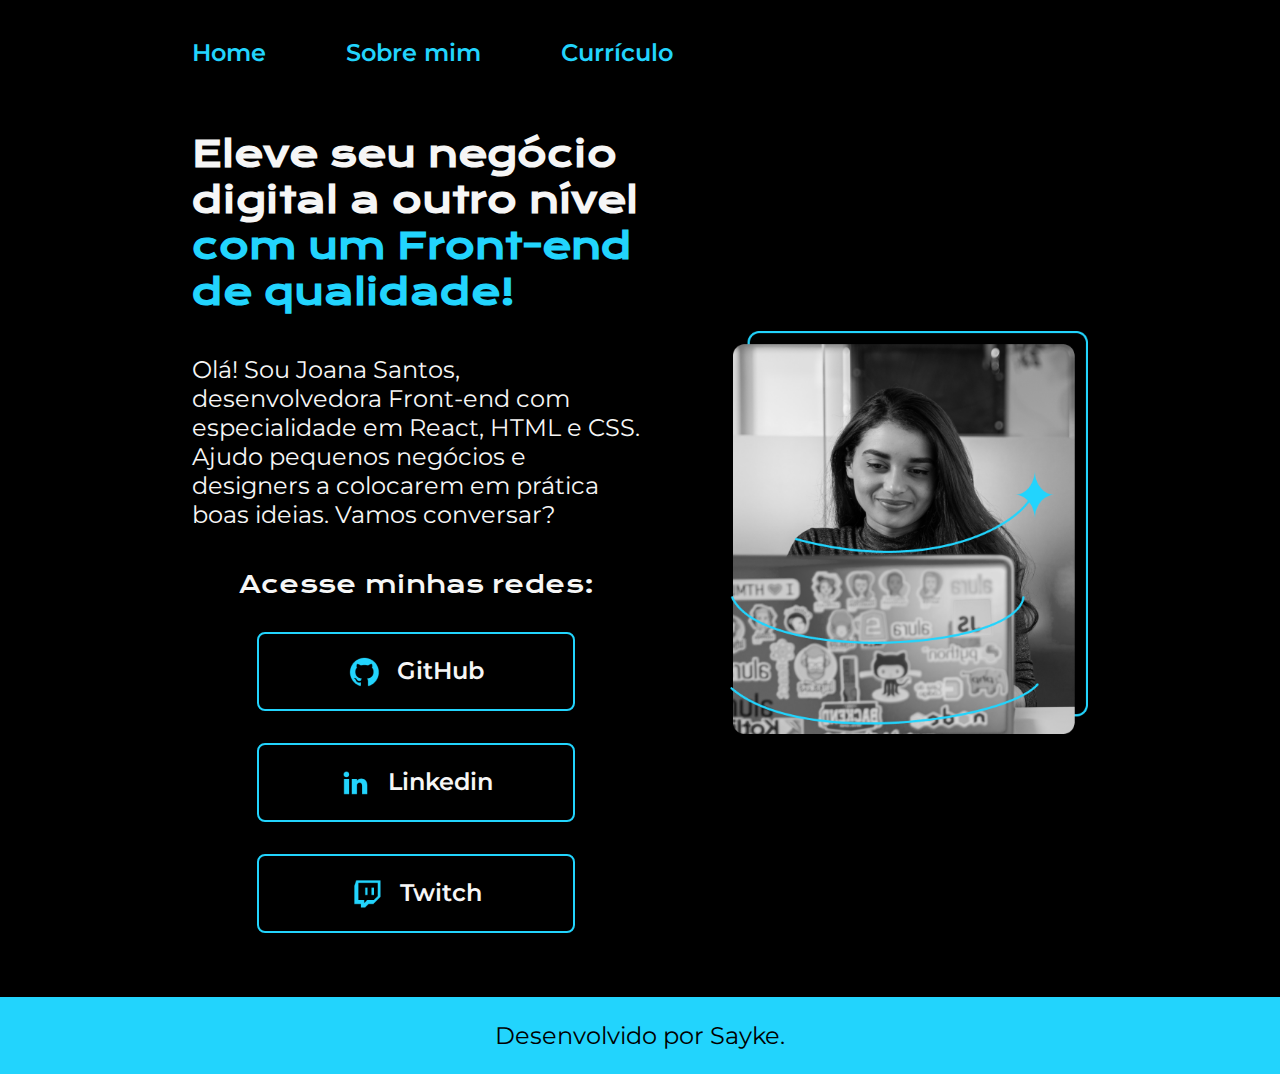
<file: index.html>
<!DOCTYPE html>
<html lang="pt-br">
<head>
    <meta charset="UTF-8">
    <meta http-equiv="X-UA-Compatible" content="IE=edge">
    <meta name="viewport" content="width=device-width, initial-scale=1.0">
    <link rel="stylesheet" href="./styles/style.css">
    <title>Portfolio</title>
</head>
<body>
    <header class="cabecalho">
        <nav class="cabecalho__menu">
            <a href="index.html" class="cabecalho__menu__link">Home</a>
            <a href="about.html" class="cabecalho__menu__link">Sobre mim</a>
            <a href="curriculo.html" class="cabecalho__menu__link">Currículo</a>
        </nav>
    </header>
    <main class="apresentacao">
        <section class="apresentacao__conteudo">
            <h1 class="apresentacao__conteudo__titulo">Eleve seu negócio digital a outro nível <strong class="titulo-destaque">com um Front-end de qualidade!</strong></h1>
            <p class="apresentacao__conteudo__texto">Olá! Sou Joana Santos, desenvolvedora Front-end com especialidade em React, HTML e CSS. Ajudo pequenos negócios e designers a colocarem em prática boas ideias. Vamos conversar?</p>
            <div class="apresentacao__links">
                <h1 class="subtitulo">Acesse minhas redes:</h1>
                <a href="" class="apresentacao__links__navegacao">
                    <img src="./assets/github.png" alt="">
                    GitHub
                </a>
                <a href="" class="apresentacao__links__navegacao">
                    <img src="./assets/linkedin.png" alt="">
                    Linkedin
                </a>
                <a href="" class="apresentacao__links__navegacao">
                    <img src="./assets/twitch.png" alt="">
                    Twitch
                </a>
            </div>
        </section>
        <img class="apresentacao__imagem" src="assets\Imagem.png" alt="Foto da Joana">
    </main>
    <footer class="rodape">
        <p>Desenvolvido por Sayke.</p>
    </footer>
</body>
</html>
</file>
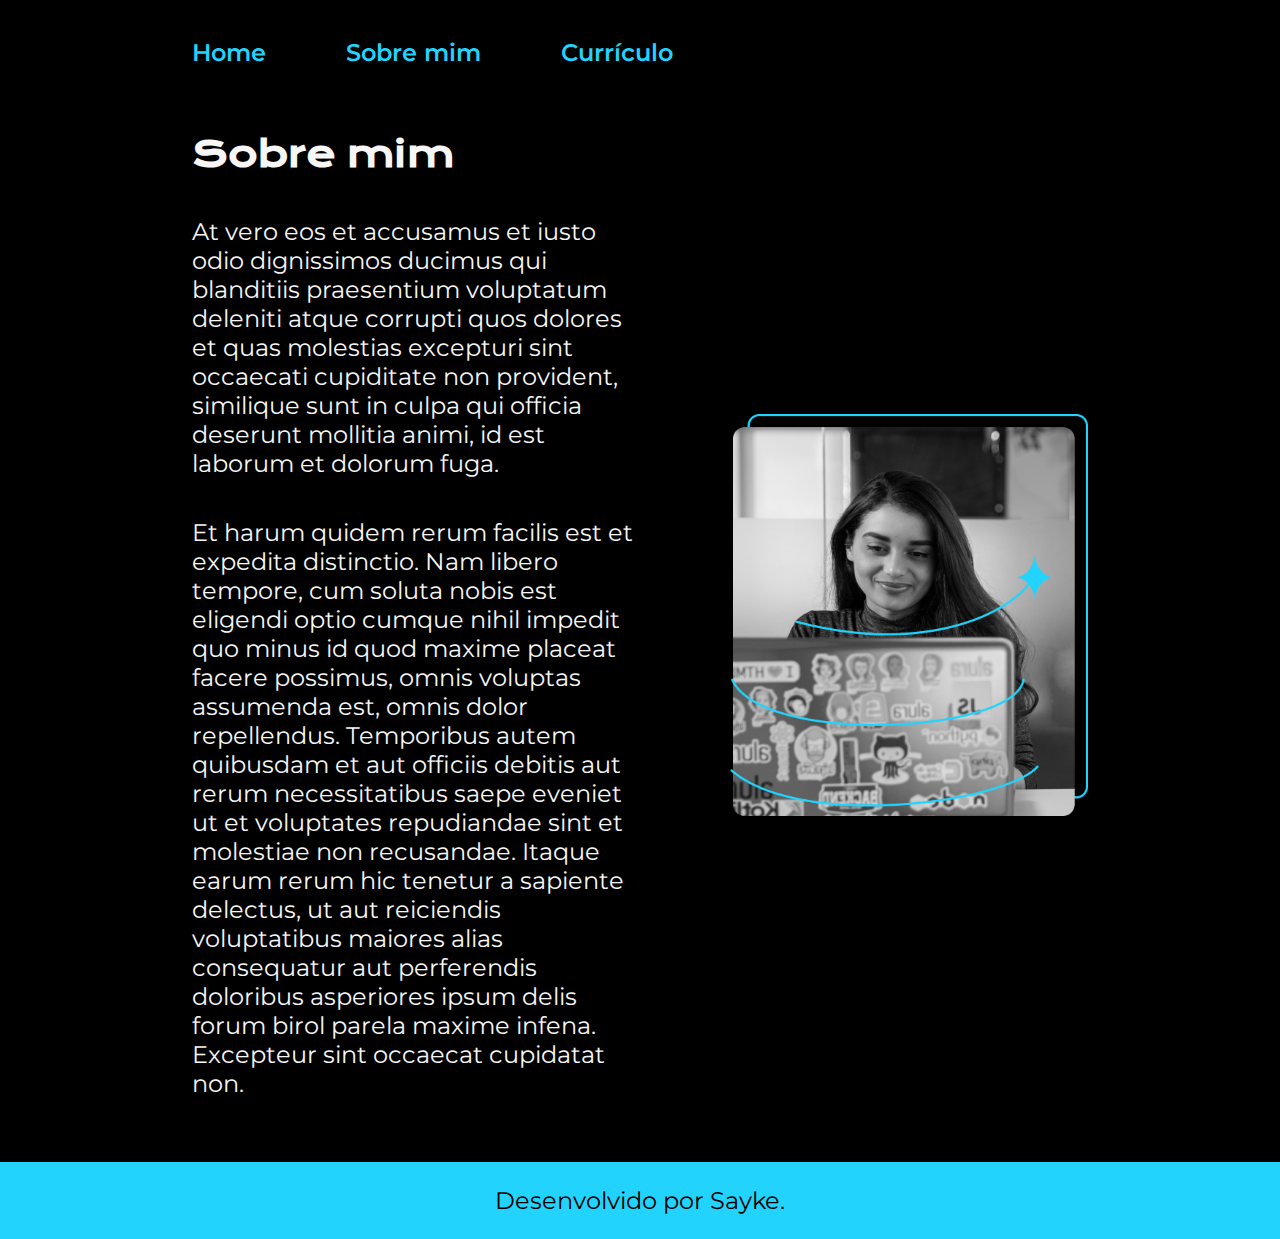
<file: about.html>
<!DOCTYPE html>
<html lang="pt-bt">
<head>
    <meta charset="UTF-8">
    <meta http-equiv="X-UA-Compatible" content="IE=edge">
    <meta name="viewport" content="width=device-width, initial-scale=1.0">
    <link rel="stylesheet" href="./styles/style.css">
    <title>Sobre mim</title>
</head>
<body>
    <header class="cabecalho">
        <nav class="cabecalho__menu">
            <a href="index.html" class="cabecalho__menu__link">Home</a>
            <a href="about.html" class="cabecalho__menu__link">Sobre mim</a>
            <a href="curriculo.html" class="cabecalho__menu__link">Currículo</a>
        </nav>
    </header>
    <main class="apresentacao">
        <section class="apresentacao__conteudo">
            <h1 class="apresentacao__conteudo__titulo">Sobre mim</h1>
            <p class="apresentacao__conteudo__texto">At vero eos et accusamus et iusto odio dignissimos ducimus qui blanditiis praesentium voluptatum deleniti atque corrupti quos dolores et quas molestias excepturi sint occaecati cupiditate non provident, similique sunt in culpa qui officia deserunt mollitia animi, id est laborum et dolorum fuga.</p>
            <p class="apresentacao__conteudo__texto">Et harum quidem rerum facilis est et expedita distinctio. Nam libero tempore, cum soluta nobis est eligendi optio cumque nihil impedit quo minus id quod maxime placeat facere possimus, omnis voluptas assumenda est, omnis dolor repellendus. Temporibus autem quibusdam et aut officiis debitis aut rerum necessitatibus saepe eveniet ut et voluptates repudiandae sint et molestiae non recusandae. Itaque earum rerum hic tenetur a sapiente delectus, ut aut reiciendis voluptatibus maiores alias consequatur aut perferendis doloribus asperiores ipsum delis forum birol parela maxime infena. Excepteur sint occaecat cupidatat non.</p>
        </section>
        <img class="apresentacao__imagem" src="assets\Imagem.png" alt="Foto da Joana">
    </main>
    <footer class="rodape">
        <p>Desenvolvido por Sayke.</p>
    </footer>
</body>
</html>
</file>
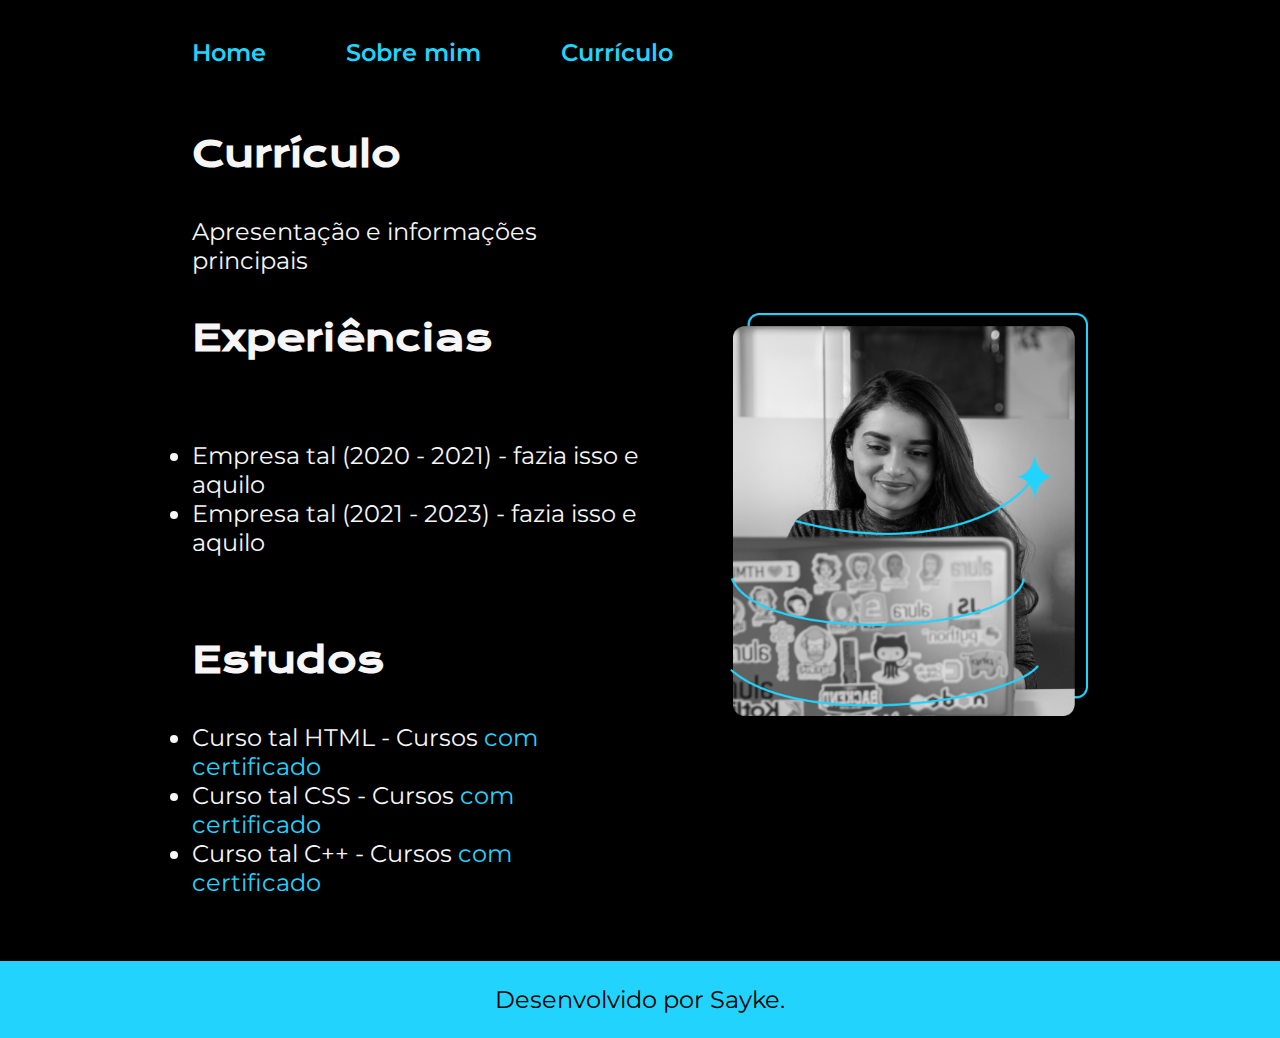
<file: curriculo.html>
<!DOCTYPE html>
<html lang="en">
<head>
    <meta charset="UTF-8">
    <meta http-equiv="X-UA-Compatible" content="IE=edge">
    <meta name="viewport" content="width=device-width, initial-scale=1.0">
    <link rel="stylesheet" href="./styles/style.css">
    <title>Currículo</title>
</head>
<body>
    <header class="cabecalho">
        <nav class="cabecalho__menu">
            <a href="index.html" class="cabecalho__menu__link">Home</a>
            <a href="about.html" class="cabecalho__menu__link">Sobre mim</a>
            <a href="curriculo.html" class="cabecalho__menu__link">Currículo</a>
        </nav>
    </header>
    <main class="apresentacao">
        <section class="apresentacao__conteudo">
            <h1 class="apresentacao__conteudo__titulo">Currículo</h1>
            <p class="apresentacao__conteudo__texto">
                Apresentação e informações principais
            </p>
            <h2 class="apresentacao__conteudo__titulo">Experiências</h2>
            <p class="apresentacao__conteudo__texto">
            <ul class="apresentacao__conteudo__texto">
                <li> Empresa tal (2020 - 2021) - fazia isso e aquilo </li>
                <li> Empresa tal (2021 - 2023) - fazia isso e aquilo </li>
            </ul>
            </p>
            <h2 class="apresentacao__conteudo__titulo">Estudos</h2>
            <div class="apresentacao__conteudo__texto">
            <ul class="apresentacao__conteudo__texto">
                <li>Curso tal HTML - Cursos <a href="linkdocertificado">com certificado</a> </li>
                <li>Curso tal CSS - Cursos <a href="linkdocertificado">com certificado</a></li>
                <li>Curso tal C++ - Cursos <a href="linkdocertificado">com certificado</a></li>
            </ul>
            </div>    
        </section>
        <img class="apresentacao__imagem" src="./assets/Imagem.png" alt="Foto da Joana Santos programando">
    </main>
    <footer class="rodape">
        <p>Desenvolvido por Sayke.</p>
    </footer>
</body>
</html>
</file>
<file: styles/style.css>
@import url('https://fonts.googleapis.com/css2?family=Krona+One&family=Montserrat&display=swap');

:root {
    --cor-primaria: #000;
    --cor-segundaria: #F6F6F6;
    --cor-terciaria: #22D4FD;

    --font-primaria: 'Krona One', sans-serif;
    --font-secundaria: 'Montserrat', sans-serif;
}

* {
    margin: 0;
    padding: 0;
}

body {
    /* height: 100vh; */
    box-sizing: border-box;
    background-color: var(--cor-primaria);
    color: #F6F6F6;
}

.apresentacao__conteudo__texto a{
    text-decoration: none;
    color: var(--cor-terciaria);
}

.cabecalho {
    padding: 3% 0% 0% 15%;
}

.cabecalho__menu {
    display: flex;
    gap: 80px;
}

.cabecalho__menu__link {
    font-family: var(--font-secundaria);
    font-weight: 600;
    font-size: 1.5rem;
    color: var(--cor-terciaria);
    text-decoration: none;
}

.apresentacao {
    padding: 5% 15%;
    gap: 82px;
    display: flex;
    align-items: center;
    justify-content: space-between;
}

.apresentacao__conteudo {
    width: 50%;
    display: flex;
    flex-direction: column;
    gap: 40px;
}

.apresentacao__conteudo__titulo {
    font-size: 2.25rem;
    font-family: var(--font-primaria);
}

.titulo-destaque {
    color: var(--cor-terciaria);
}

.apresentacao__conteudo__texto {
    font-size: 1.5rem;
    font-family: var(--font-secundaria);
}

.apresentacao__links {
    display: flex;
    flex-direction: column;
    align-items: center;
    gap: 32px;
    justify-content: space-between;
}

.subtitulo {
    font-family: var(--font-primaria);
    font-weight: 400;
    font-size: 1.5rem;
}

.apresentacao__links__navegacao {
    /* background-color: #22D4FD; */
    display: flex;
    justify-content: center;
    gap: 16px;
    border:2px solid var(--cor-terciaria);
    width: 70%;
    border-radius: 8px;
    font-size: 1.5rem;
    text-align: center;
    padding: 21.5px 0;
    text-decoration: none;
    color: var(--cor-segundaria);
    font-weight: 600;
    font-family: var(--font-secundaria);
}

.apresentacao__links__navegacao:hover {
    background-color: #272727;
    font-size: 1.62rem;
}

.apresentacao__imagem {
    width: 40%;
}

.rodape {
    color: var(--cor-primaria);
    padding: 24px;
    text-align: center;
    font-family: var(--font-secundaria);
    font-size: 1.5rem;
    background-color: var(--cor-terciaria);
    font-weight: 400;
}

@media (max-width: 1200px) {
    
    .cabecalho {
        padding: 10%;
    }

    .cabecalho__menu {
        justify-content: center;
    }

    .apresentacao {
        flex-direction: column-reverse;
        padding: 5%;
    }

    .apresentacao__conteudo {
        width: auto;
    }
}
</file>
